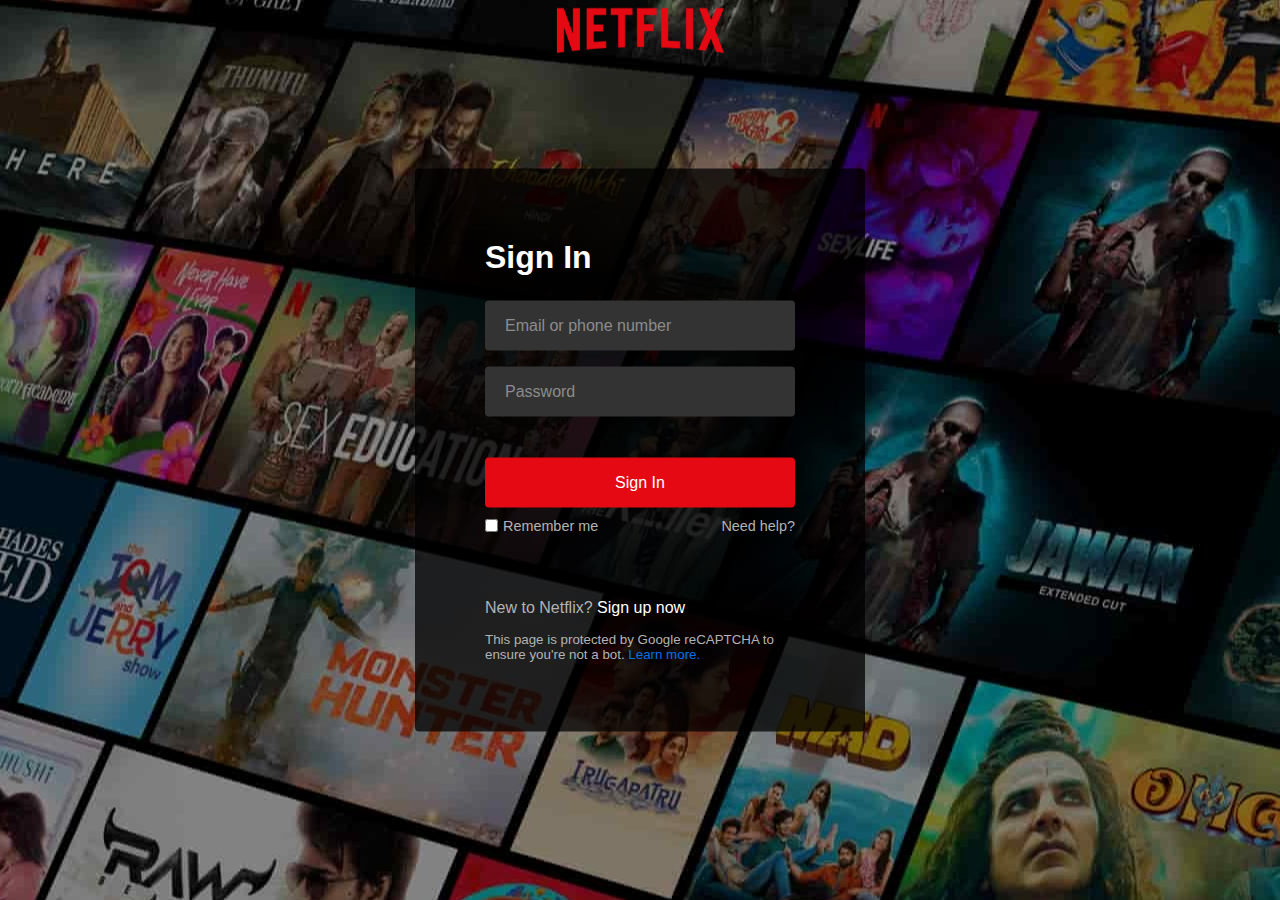
<file: login.html>
<!DOCTYPE html>
<html lang="en">
<head>
    <meta charset="UTF-8">
    <meta name="viewport" content="width=device-width, initial-scale=1.0">
    <title>Netflix Login Page | CodingNepal</title>
    <link rel="stylesheet" href="style.css">
</head>
<body>
    <nav>
        <a href="#"><img src="assets/images/netflix.png" alt="logo"></a>
    </nav>
    <div class="form-wrapper">
        <h2>Sign In</h2>
        <form action="#">
            <div class="form-control">
                <input type="text" required>
                <label>Email or phone number</label>
            </div>
            <div class="form-control">
                <input type="password" required>
                <label>Password</label>
            </div>
            <button type="submit">Sign In</button>
            <div class="form-help"> 
                <div class="remember-me">
                    <input type="checkbox" id="remember-me">
                    <label for="remember-me">Remember me</label>
                </div>
                <a href="#">Need help?</a>
            </div>
        </form>
        <p>New to Netflix? <a href="index.html">Sign up now</a></p>
        <small>
            This page is protected by Google reCAPTCHA to ensure you're not a bot. 
            <a href="#">Learn more.</a>
        </small>
    </div>
</body>
</html>
</file>
<file: style.css>
@import url('https://fonts.googleapis.com/css2?family=Baloo+Bhaijaan+2&family=Englebert&family=Martel+Sans:wght@200&family=Ubuntu:wght@300&display=swap');

  * {
      padding: 0px;
      margin: 0px;
     
  }

  .main {
      background-image: url(assets/images/bg.jpg);
      background-position: center center;
      background-repeat: no-repeat;
      background-size: max(1200px, 100vw);
      height: 49.7vw;
      position: relative;
  }

  body {
      background-color: #000000;
  }

  .main .box {
      opacity: 0.69;
      height: 49.7vw;
      width: 500%;
      background-color: #000000;
      position: absolute;
      top: 0;

  }

  nav {
      display: flex;
      align-items: center;
      justify-content: space-around;;
      padding: 10px 0px;
      /* background-color: #000000; */
      height: 5vw;
      min-width: 100vw;
      margin: 0px;
      /* z-index: 10; */
      /* position: relative; */

  }


  nav img {
      color: red;
      position: relative;
      width: 130px;
      z-index: 10;
  }

  nav button {
      position: relative;
      z-index: 10;
  }

  .title {
      height: calc(100% - 0vw);
      display: flex;
      align-items: center;
      justify-content: center;
      flex-direction: column;
      color: white;
      font-family: 'Poppins', sans-serif;
      gap: 40px;
      /* opacity: 0.8; */
      padding: 0px 30px;
      position: relative;

  }

  .title> :first-child {
      font-weight: bolder;
      font-size: 48px;

  }

  .title> :nth-child(2) {
      font-weight: bold;
      font-size: 24px;

  }

  .title> :nth-child(3) {
      /* font-weight: bold; */
      font-size: 20px;

  }

  .main input {
      font-size: 13px;
      padding: 15px 35px;
      border-radius: 4px;
      background-color: rgba(23, 23, 23, 0.7);
      border: 1px solid rgba(246, 238, 238, 0.5);
      color: white;
  }

  .main input:hover {
      cursor: text;
      transition: all 0.7s ease;
      border: 2px solid darkgrey;
  }

  .title-buttons {
      display: flex;
      align-items: center;
      justify-content: center;
      gap: 3px;


  }

  .separation {
      height: 5px;
      background-color: rgb(46, 44, 44);
      /* opacity: 0.5; */
      position: relative;
      z-index: 10;
  }

  .btn {
      background-color: rgba(248, 243, 243, 0.021);
      padding: 7px 11px;
      border-radius: 4px;
      font-weight: bold;
      color: white;
      font-size: 1.2em;
      margin: 10px;
      cursor: pointer;
      border: 1px solid grey;
      z-index: 10;

  }

  .btn:hover {
      transition: all 0.7s ease;
      border: 3px solid white;

  }

  .btn-red {
      background-color: red;
      color: white;
      font-weight: bold;
  }

  .btn-red:hover {
      cursor: pointer;
      transition: all 0.7s ease;
      background-color: rgb(193, 17, 25);
  }

  .btn-red-sm {
      background-color: red;
      color: white;
      font-weight: bold;
  }

  .btn-red-sm:hover {
      cursor: pointer;
      transition: all 0.7s ease;
      background-color: rgb(193, 17, 25);
  }

  .first {
      display: flex;
      justify-content: center;
      max-width: 80vw;
      margin: auto;
      color: white;
      justify-content: center;
      align-items: center;
  }

  .secImg {
      position: relative;
  }

  .secImg img {
      padding: 5px;
      width: 30vw;
      position: relative;
      z-index: 10;

  }

  .secImg video {
      position: absolute;
      top: 72px;
      left: 69px;
      max-width: 25vw;
  }

  section.first>div {
      display: flex;
      flex-direction: column;
      justify-content: start;
      gap: 20px;

  }

  .first>div :first-child {
      font-size: 1rem;
      font-weight: bold;
      color: white;
  }

  .first>div :nth-child(2) {
      font-size: 20px;
      color: white;
  }

/* Login css */
@import url("https://fonts.googleapis.com/css2?family=Roboto:wght@400;500;600;700&display=swap");

* {
    margin: 0;
    padding: 0;
    box-sizing: border-box;
    font-family: 'Roboto', sans-serif;
}

body {
    background: #000;
}

body::before {
    content: "";
    position: absolute;
    left: 0;
    top: 0;
    opacity: 0.69;
    width: 100%;
    height: 100%;
    background: url("assets/images/bg.jpg");
    background-position: center;
}

nav {
    position: fixed;
    padding: 25px 60px;
    z-index: 1;
}

nav a img {
    width: 167px;
}

.form-wrapper {
    position: absolute;
    left: 50%;
    top: 50%;
    border-radius: 4px;
    padding: 70px;
    width: 450px;
    transform: translate(-50%, -50%);
    background: rgba(0, 0, 0, .75);
}

.form-wrapper h2 {
    color: #fff;
    font-size: 2rem;
}

.form-wrapper form {
    margin: 25px 0 65px;
}

form .form-control {
    height: 50px;
    position: relative;
    margin-bottom: 16px;
}

.form-control input {
    height: 100%;
    width: 100%;
    background: #333;
    border: none;
    outline: none;
    border-radius: 4px;
    color: #fff;
    font-size: 1rem;
    padding: 0 20px;
}

.form-control input:is(:focus, :valid) {
    background: #444;
    padding: 16px 20px 0;
}

.form-control label {
    position: absolute;
    left: 20px;
    top: 50%;
    transform: translateY(-50%);
    font-size: 1rem;
    pointer-events: none;
    color: #8c8c8c;
    transition: all 0.1s ease;
}

.form-control input:is(:focus, :valid)~label {
    font-size: 0.75rem;
    transform: translateY(-130%);
}

form button {
    width: 100%;
    padding: 16px 0;
    font-size: 1rem;
    background: #e50914;
    color: #fff;
    font-weight: 500;
    border-radius: 4px;
    border: none;
    outline: none;
    margin: 25px 0 10px;
    cursor: pointer;
    transition: 0.1s ease;
}

form button:hover {
    background: #c40812;
}

.form-wrapper a {
    text-decoration: none;
}

.form-wrapper a:hover {
    text-decoration: underline;
}

.form-wrapper :where(label, p, small, a) {
    color: #b3b3b3;
}

form .form-help {
    display: flex;
    justify-content: space-between;
}

form .remember-me {
    display: flex;
}

form .remember-me input {
    margin-right: 5px;
    accent-color: #b3b3b3;
}

form .form-help :where(label, a) {
    font-size: 0.9rem;
}

.form-wrapper p a {
    color: #fff;
}

.form-wrapper small {
    display: block;
    margin-top: 15px;
    color: #b3b3b3;
}

.form-wrapper small a {
    color: #0071eb;
}

@media (max-width: 740px) {
    body::before {
        display: none;
    }

    nav, .form-wrapper {
        padding: 20px;
    }

    nav a img {
        width: 140px;
    }

    .form-wrapper {
        width: 100%;
        top: 43%;
    }

    .form-wrapper form {
        margin: 25px 0 40px;
    }
}
</file>
